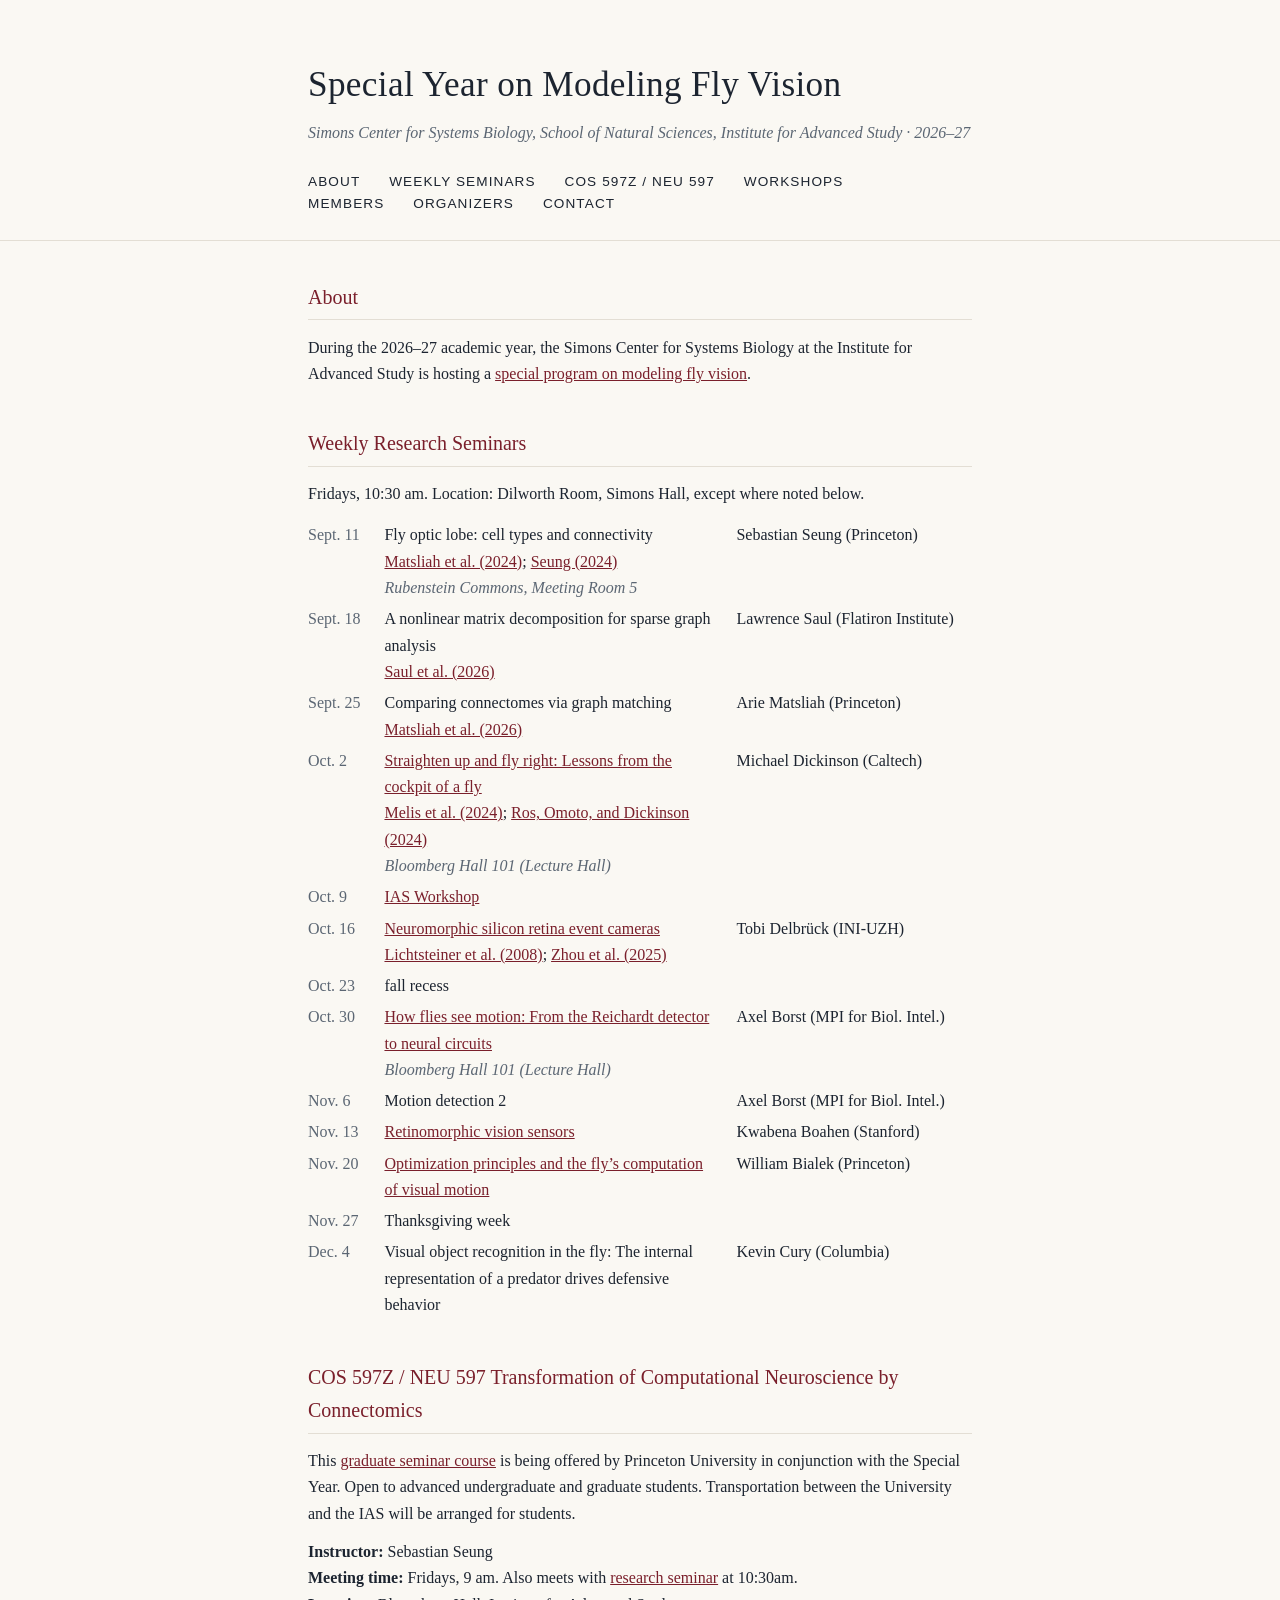
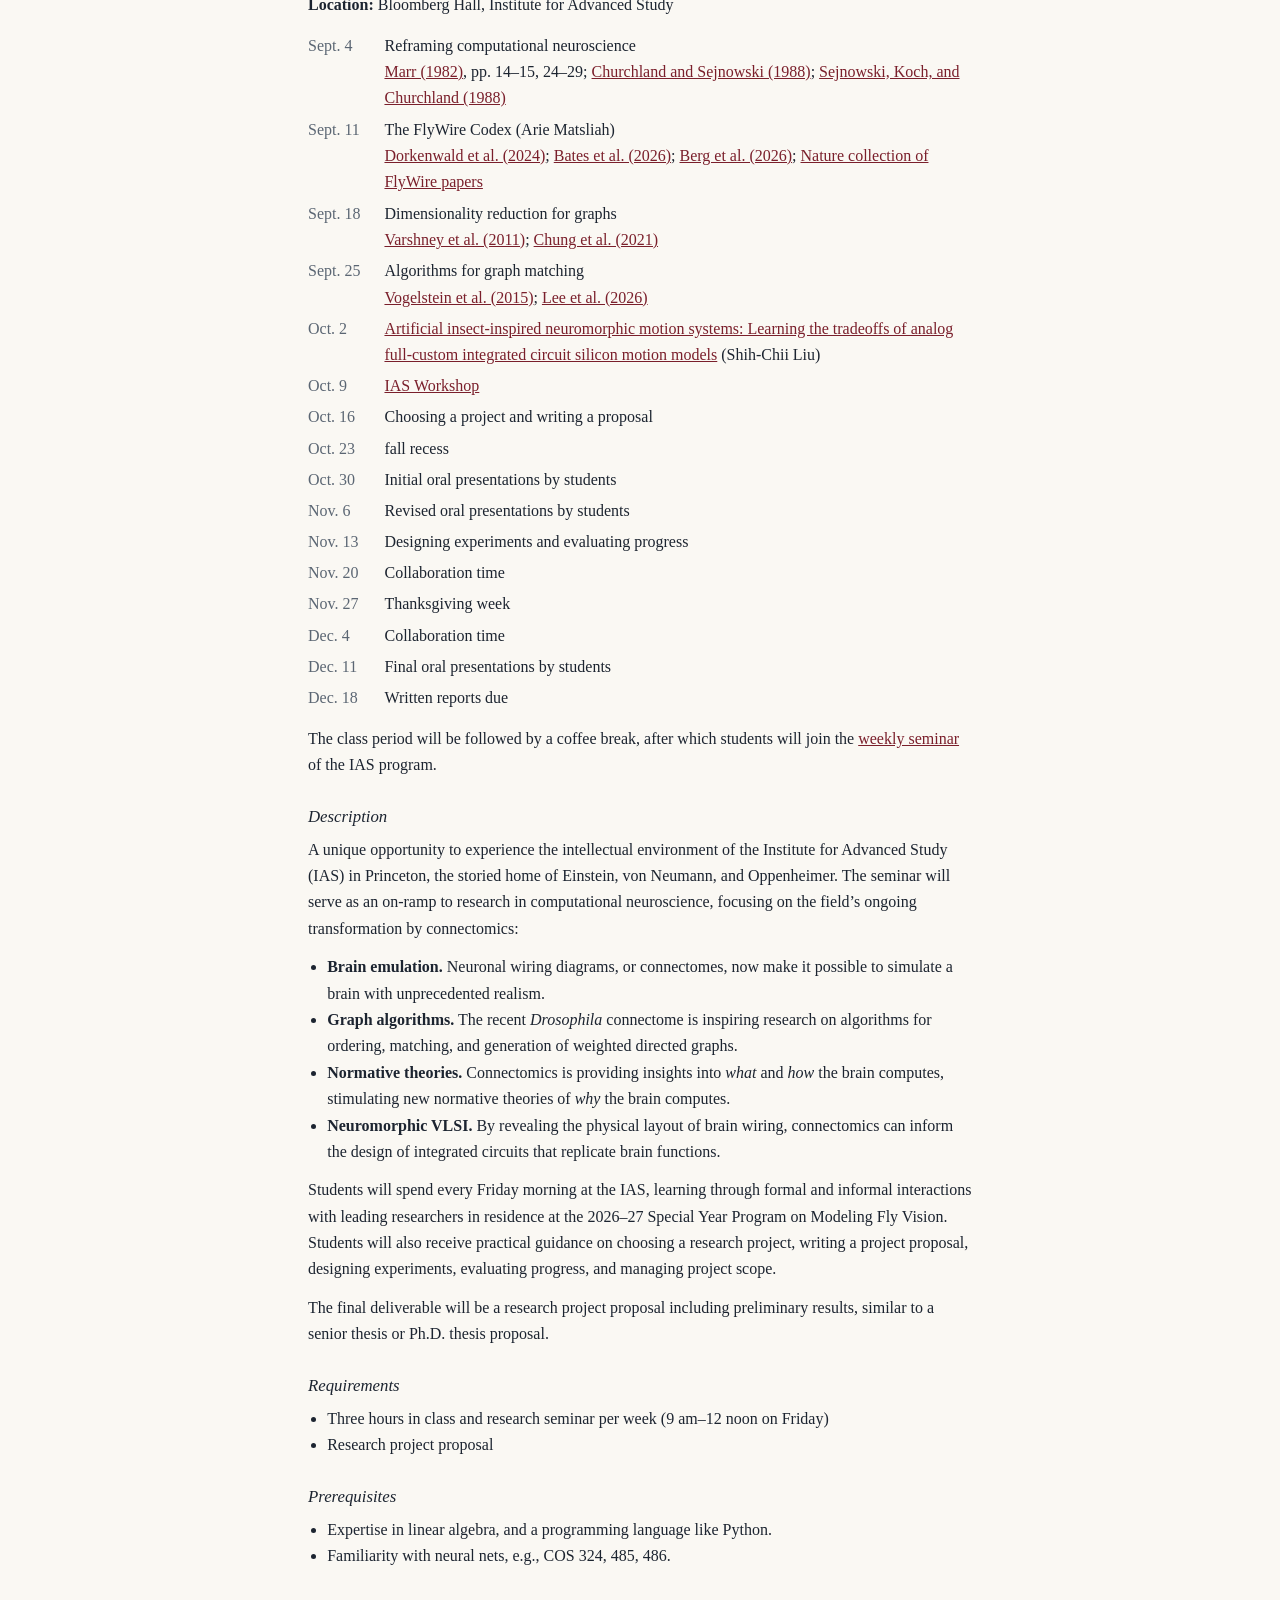
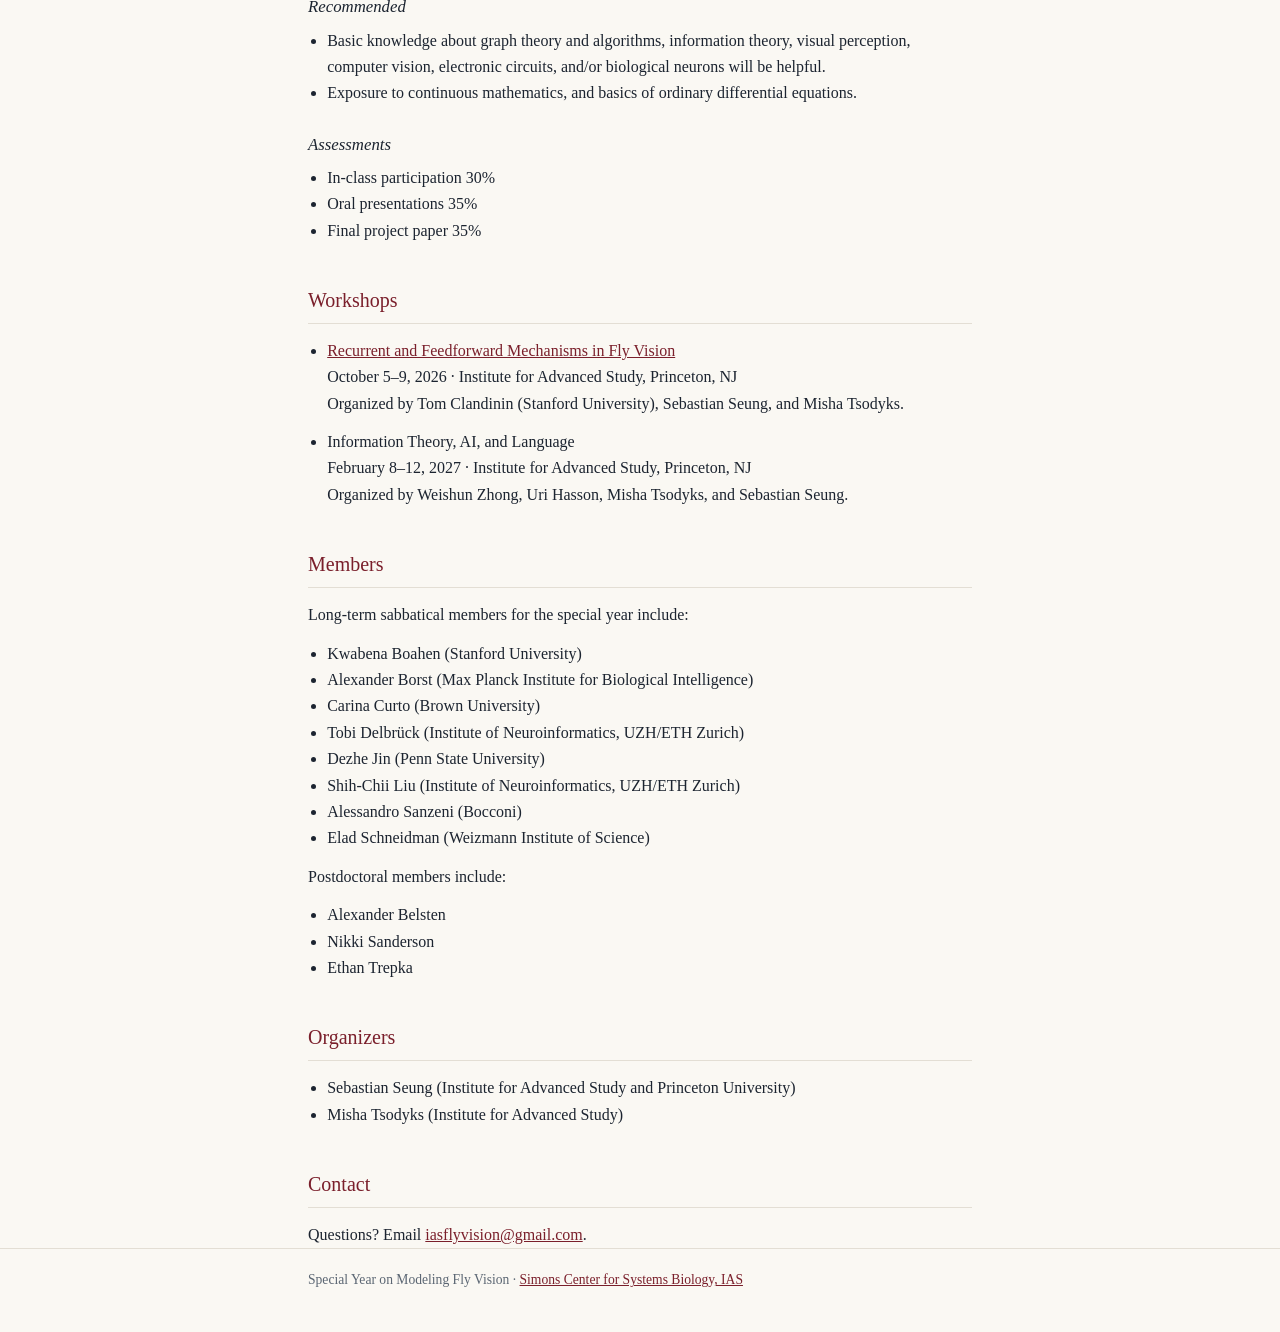
<file: index.html>
<!DOCTYPE html>
<html lang="en">
<head>
  <meta charset="utf-8">
  <meta name="viewport" content="width=device-width, initial-scale=1">
  <title>Special Year on Modeling Fly Vision</title>
  <meta name="description" content="Special Year on Modeling Fly Vision at the Simons Center for Systems Biology, Institute for Advanced Study, 2026–27.">
  <meta name="robots" content="noindex, nofollow">
  <link rel="stylesheet" href="style.css">
  <script data-goatcounter="https://iasflyvision.goatcounter.com/count"
        async src="//gc.zgo.at/count.js"></script>
</head>
<body>
  <header>
    <div class="container">
      <h1>Special Year on Modeling Fly Vision</h1>
      <p class="tagline">Simons Center for Systems Biology, School of Natural Sciences,
        Institute for Advanced Study &middot; 2026&ndash;27</p>
      <nav>
        <a href="#about">About</a>
        <a href="#seminars">Weekly Seminars</a>
        <a href="#course">COS 597Z / NEU 597</a>
        <a href="#workshops">Workshops</a>
        <a href="#members">Members</a>
        <a href="#organizers">Organizers</a>
        <a href="#contact">Contact</a>
      </nav>
    </div>
  </header>

  <main class="container">
    <section id="about">
      <h2>About</h2>
      <p>
        During the 2026&ndash;27 academic year, the Simons Center for Systems
        Biology at the Institute for Advanced Study is hosting a
        <a href="https://www.ias.edu/sns/csb#special-year">special program
        on modeling fly vision</a>.
      </p>
    </section>

    <section id="seminars">
      <h2>Weekly Research Seminars</h2>
      <p>
        Fridays, 10:30 am. Location: Dilworth Room, Simons Hall, except where
        noted below.
      </p>
      <table class="schedule">
        <tr><td>Sept. 11</td><td>Fly optic lobe: cell types and connectivity<br>
          <a href="https://doi.org/10.1038/s41586-024-07981-1">Matsliah et
          al. (2024)</a>;
          <a href="https://doi.org/10.1038/s41586-024-07953-5">Seung
          (2024)</a><br>
          <span class="venue">Rubenstein Commons, Meeting Room 5</span></td>
          <td>Sebastian Seung (Princeton)</td></tr>
        <tr><td>Sept. 18</td><td>A nonlinear matrix decomposition for sparse
          graph analysis<br>
          <a href="https://arxiv.org/pdf/2608.21607">Saul et al. (2026)</a></td>
          <td>Lawrence Saul (Flatiron Institute)</td></tr>
        <tr><td>Sept. 25</td><td>Comparing connectomes via graph matching<br>
          <a href="https://doi.org/10.64898/2026.06.14.732053">Matsliah et
          al. (2026)</a></td>
          <td>Arie Matsliah (Princeton)</td></tr>
        <tr><td>Oct. 2</td><td><a href="abstracts/dickinson.html">Straighten
          up and fly right: Lessons from the cockpit of a fly</a><br>
          <a href="assets/Melis,%20et%20al.,%20Nature%202024.pdf">Melis et
          al. (2024)</a>;
          <a href="assets/Ros,Omoto,%20and%20Dickinson.%202024.pdf">Ros,
          Omoto, and Dickinson (2024)</a><br>
          <span class="venue">Bloomberg Hall 101 (Lecture Hall)</span></td>
          <td>Michael Dickinson (Caltech)</td></tr>
        <tr><td>Oct. 9</td><td><a href="#workshops">IAS Workshop</a></td><td></td></tr>
        <tr><td>Oct. 16</td><td><a href="abstracts/delbruck.html">Neuromorphic
          silicon retina event cameras</a><br>
          <a href="https://doi.org/10.1109/JSSC.2007.914337">Lichtsteiner et
          al. (2008)</a>;
          <a href="https://doi.org/10.1038/s41467-025-65387-7">Zhou et
          al. (2025)</a></td>
          <td>Tobi Delbr&uuml;ck (INI-UZH)</td></tr>
        <tr><td>Oct. 23</td><td>fall recess</td><td></td></tr>
        <tr><td>Oct. 30</td><td><a href="abstracts/borst.html">How flies see
          motion: From the Reichardt detector to neural circuits</a><br>
          <span class="venue">Bloomberg Hall 101 (Lecture Hall)</span></td>
          <td>Axel Borst (MPI for Biol. Intel.)</td></tr>
        <tr><td>Nov. 6</td><td>Motion detection 2</td>
          <td>Axel Borst (MPI for Biol. Intel.)</td></tr>
        <tr><td>Nov. 13</td><td><a href="abstracts/boahen.html">Retinomorphic
          vision sensors</a></td>
          <td>Kwabena Boahen (Stanford)</td></tr>
        <tr><td>Nov. 20</td><td><a href="abstracts/bialek.html">Optimization
          principles and the fly&rsquo;s computation of visual motion</a></td>
          <td>William Bialek (Princeton)</td></tr>
        <tr><td>Nov. 27</td><td>Thanksgiving week</td><td></td></tr>
        <tr><td>Dec. 4</td><td>Visual object recognition in the fly: The
          internal representation of a predator drives defensive behavior</td>
          <td>Kevin Cury (Columbia)</td></tr>
      </table>
    </section>

    <section id="course">
      <h2>COS 597Z / NEU 597 Transformation of Computational Neuroscience by Connectomics</h2>
      <p>
        This <a href="https://registrar.princeton.edu/course-offerings/course-details?term=1272&amp;courseid=018417">graduate seminar course</a>
        is being offered by Princeton University in conjunction with the
        Special Year. Open to advanced undergraduate and graduate students.
        Transportation between the University and the IAS will be arranged
        for students.
      </p>

      <ul class="course-facts">
        <li><strong>Instructor:</strong> Sebastian Seung</li>
        <li><strong>Meeting time:</strong> Fridays, 9 am. Also meets with
          <a href="#seminars">research seminar</a> at 10:30am.</li>
        <li><strong>Location:</strong> Bloomberg Hall, Institute for Advanced Study
        </li>
      </ul>

      <table class="schedule">
        <tr><td>Sept. 4</td><td>Reframing computational neuroscience<br>
          <a href="assets/Marr%20Vision%20Chapter%201.pdf">Marr (1982)</a>,
          pp. 14&ndash;15, 24&ndash;29;
          <a href="assets/Churchland%20Sejnowski%20perspectives%20cognitive%20neuroscience%2088.pdf">Churchland
          and Sejnowski (1988)</a>;
          <a href="assets/Sejnowski%20Koch%20Churchland%20computational%20neuroscience%2088.pdf">Sejnowski,
          Koch, and Churchland (1988)</a></td></tr>
        <tr><td>Sept. 11</td><td>The FlyWire Codex (Arie Matsliah)<br>
          <a href="https://doi.org/10.1038/s41586-024-07558-y">Dorkenwald et
          al. (2024)</a>;
          <a href="https://doi.org/10.1038/s41586-026-10735-w">Bates et
          al. (2026)</a>;
          <a href="https://doi.org/10.1016/j.cell.2026.08.015">Berg et
          al. (2026)</a>;
          <a href="https://www.nature.com/collections/hgcfafejia">Nature
          collection of FlyWire papers</a></td></tr>
        <tr><td>Sept. 18</td><td>Dimensionality reduction for graphs<br>
          <a href="https://doi.org/10.1371/journal.pcbi.1001066">Varshney et
          al. (2011)</a>;
          <a href="https://doi.org/10.1146/annurev-statistics-042720-023234">Chung
          et al. (2021)</a></td></tr>
        <tr><td>Sept. 25</td><td>Algorithms for graph matching<br>
          <a href="https://doi.org/10.1371/journal.pone.0121002">Vogelstein
          et al. (2015)</a>;
          <a href="https://openreview.net/forum?id=8MjCOMyaDf">Lee et
          al. (2026)</a></td></tr>
        <tr><td>Oct. 2</td><td><a href="abstracts/liu.html">Artificial
          insect-inspired neuromorphic motion systems: Learning the tradeoffs
          of analog full-custom integrated circuit silicon motion models</a>
          (Shih-Chii Liu)</td></tr>
        <tr><td>Oct. 9</td><td><a href="#workshops">IAS Workshop</a></td></tr>
        <tr><td>Oct. 16</td><td>Choosing a project and writing a proposal</td></tr>
        <tr><td>Oct. 23</td><td>fall recess</td></tr>
        <tr><td>Oct. 30</td><td>Initial oral presentations by students</td></tr>
        <tr><td>Nov. 6</td><td>Revised oral presentations by students</td></tr>
        <tr><td>Nov. 13</td><td>Designing experiments and evaluating progress</td></tr>
        <tr><td>Nov. 20</td><td>Collaboration time</td></tr>
        <tr><td>Nov. 27</td><td>Thanksgiving week</td></tr>
        <tr><td>Dec. 4</td><td>Collaboration time</td></tr>
        <tr><td>Dec. 11</td><td>Final oral presentations by students</td></tr>
        <tr><td>Dec. 18</td><td>Written reports due</td></tr>
      </table>

      <p>
        The class period will be followed by a coffee break, after which
        students will join the
        <a href="#seminars">weekly seminar</a> of the IAS program.
      </p>

      <h3>Description</h3>
      <p>
        A unique opportunity to experience the intellectual environment of the
        Institute for Advanced Study (IAS) in Princeton, the storied home of
        Einstein, von Neumann, and Oppenheimer. The seminar will serve as an
        on-ramp to research in computational neuroscience, focusing on the
        field&rsquo;s ongoing transformation by connectomics:
      </p>
      <ul>
        <li><strong>Brain emulation.</strong> Neuronal wiring diagrams, or
          connectomes, now make it possible to simulate a brain with
          unprecedented realism.</li>
        <li><strong>Graph algorithms.</strong> The recent <em>Drosophila</em>
          connectome is inspiring research on algorithms for ordering, matching,
          and generation of weighted directed graphs.</li>
        <li><strong>Normative theories.</strong> Connectomics is providing
          insights into <em>what</em> and <em>how</em> the brain computes,
          stimulating new normative theories of <em>why</em> the brain
          computes.</li>
        <li><strong>Neuromorphic VLSI.</strong> By revealing the physical layout
          of brain wiring, connectomics can inform the design of integrated
          circuits that replicate brain functions.</li>
      </ul>
      <p>
        Students will spend every Friday morning at the IAS, learning through
        formal and informal interactions with leading researchers in residence
        at the 2026&ndash;27 Special Year Program on Modeling Fly Vision. 
        Students will also receive practical guidance on choosing a
        research project, writing a project proposal, designing experiments,
        evaluating progress, and managing project scope.
      </p>
      <p>
        The final deliverable will be a research project proposal including
        preliminary results, similar to a senior thesis or Ph.D. thesis
        proposal.
      </p>

      <h3>Requirements</h3>
      <ul>
        <li>Three hours in class and research seminar per week
          (9 am&ndash;12 noon on Friday)</li>
        <li>Research project proposal</li>
      </ul>

      <h3>Prerequisites</h3>
      <ul>
        <li>Expertise in linear algebra, and a programming language like Python.</li>
        <li>Familiarity with neural nets, e.g., COS 324, 485, 486.</li>
      </ul>

      <h3>Recommended</h3>
      <ul>
        <li>Basic knowledge about graph theory and algorithms, information
          theory, visual perception, computer vision, electronic circuits,
          and/or biological neurons will be helpful.</li>
        <li>Exposure to continuous mathematics, and basics of ordinary
          differential equations.</li>
      </ul>

      <h3>Assessments</h3>
      <ul>
        <li>In-class participation 30%</li>
        <li>Oral presentations 35%</li>
        <li>Final project paper 35%</li>
      </ul>
    </section>

    <section id="workshops">
      <h2>Workshops</h2>
      <ul>
        <li>
          <a href="https://www.ias.edu/sns/workshop-recurrent-and-feedforward-mechanisms-fly-vision">
            Recurrent and Feedforward Mechanisms in Fly Vision</a><br>
          October 5&ndash;9, 2026 &middot; Institute for Advanced Study, Princeton, NJ<br>
          Organized by Tom Clandinin (Stanford University), Sebastian Seung, and
          Misha Tsodyks.
        </li>
        <li>
          Information Theory, AI, and Language<br>
          February 8&ndash;12, 2027 &middot; Institute for Advanced Study, Princeton, NJ<br>
          Organized by Weishun Zhong, Uri Hasson, Misha Tsodyks, and Sebastian
          Seung.
        </li>
      </ul>
    </section>

    <section id="members">
      <h2>Members</h2>
      <p>Long-term sabbatical members for the special year include:</p>
      <ul>
        <li>Kwabena Boahen (Stanford University)</li>
        <li>Alexander Borst (Max Planck Institute for Biological Intelligence)</li>
        <li>Carina Curto (Brown University)</li>
        <li>Tobi Delbr&uuml;ck (Institute of Neuroinformatics, UZH/ETH Zurich)</li>
        <li>Dezhe Jin (Penn State University)</li>
        <li>Shih-Chii Liu (Institute of Neuroinformatics, UZH/ETH Zurich)</li>
        <li>Alessandro Sanzeni (Bocconi)</li>
        <li>Elad Schneidman (Weizmann Institute of Science)</li>
      </ul>
      <p>Postdoctoral members include:</p>
      <ul>
        <li>Alexander Belsten</li>
        <li>Nikki Sanderson</li>
        <li>Ethan Trepka</li>
      </ul>
    </section>

    <section id="organizers">
      <h2>Organizers</h2>
      <ul>
        <li>Sebastian Seung (Institute for Advanced Study and Princeton University)</li>
        <li>Misha Tsodyks (Institute for Advanced Study)</li>
      </ul>
    </section>

    <section id="contact">
      <h2>Contact</h2>
      <p>
        Questions? Email <a href="mailto:iasflyvision@gmail.com">iasflyvision@gmail.com</a>.
      </p>
    </section>
  </main>

  <footer>
    <div class="container">
      <p>Special Year on Modeling Fly Vision &middot;
        <a href="https://www.ias.edu/sns/csb#special-year">Simons Center for Systems Biology, IAS</a></p>
    </div>
  </footer>
</body>
</html>
</file>
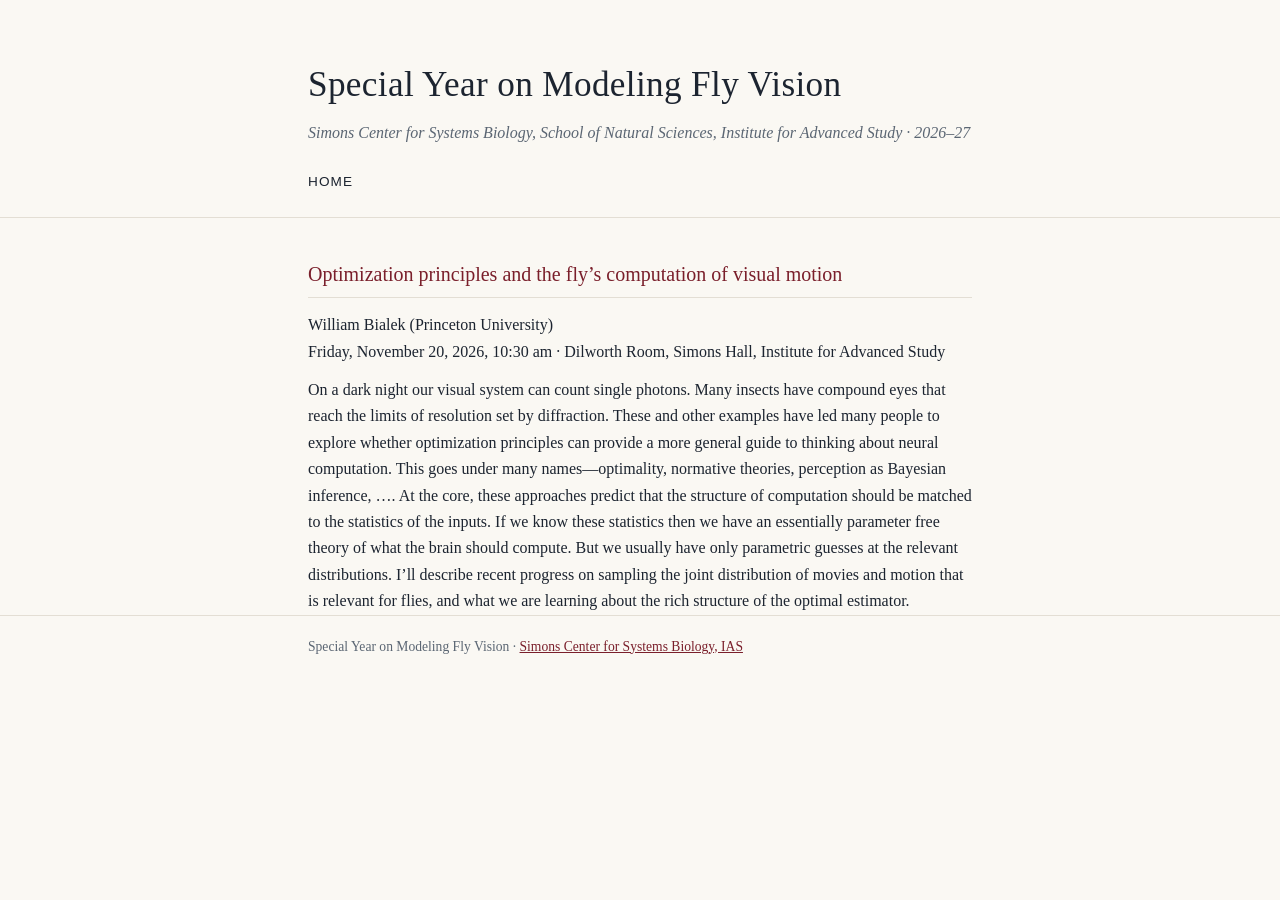
<file: abstracts/bialek.html>
<!DOCTYPE html>
<html lang="en">
<head>
  <meta charset="utf-8">
  <meta name="viewport" content="width=device-width, initial-scale=1">
  <title>Optimization Principles and Fly Motion Vision</title>
  <meta name="robots" content="noindex, nofollow">
  <link rel="stylesheet" href="../style.css">
  <script data-goatcounter="https://iasflyvision.goatcounter.com/count"
        async src="//gc.zgo.at/count.js"></script>
</head>
<body>
  <header>
    <div class="container">
      <h1>Special Year on Modeling Fly Vision</h1>
      <p class="tagline">Simons Center for Systems Biology, School of Natural Sciences,
        Institute for Advanced Study &middot; 2026&ndash;27</p>
      <nav>
        <a href="../index.html">Home</a>
      </nav>
    </div>
  </header>

  <main class="container">
    <section>
      <h2>Optimization principles and the fly&rsquo;s computation of visual
        motion</h2>
      <p>
        William Bialek (Princeton University)<br>
        Friday, November 20, 2026, 10:30 am &middot; Dilworth Room, Simons
        Hall, Institute for Advanced Study
      </p>
      <p>
        On a dark night our visual system can count single photons. Many
        insects have compound eyes that reach the limits of resolution set
        by diffraction. These and other examples have led many people to
        explore whether optimization principles can provide a more general
        guide to thinking about neural computation. This goes under many
        names&mdash;optimality, normative theories, perception as Bayesian
        inference, &hellip;. At the core, these approaches predict that the
        structure of computation should be matched to the statistics of the
        inputs. If we know these statistics then we have an essentially
        parameter free theory of what the brain should compute. But we
        usually have only parametric guesses at the relevant distributions.
        I&rsquo;ll describe recent progress on sampling the joint
        distribution of movies and motion that is relevant for flies, and
        what we are learning about the rich structure of the optimal
        estimator.
      </p>
    </section>
  </main>

  <footer>
    <div class="container">
      <p>Special Year on Modeling Fly Vision &middot;
        <a href="https://www.ias.edu/sns/csb#special-year">Simons Center for Systems Biology, IAS</a></p>
    </div>
  </footer>
</body>
</html>
</file>
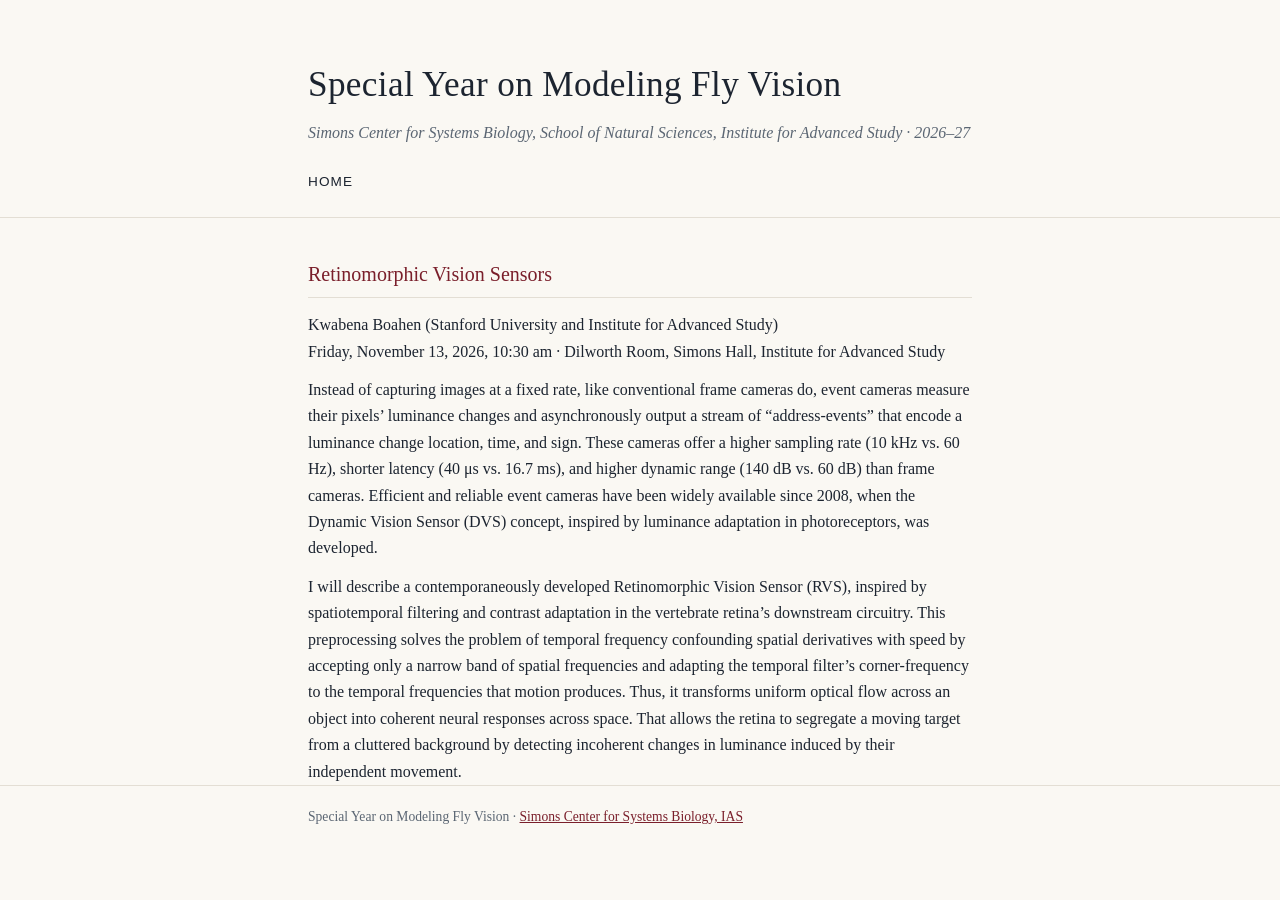
<file: abstracts/boahen.html>
<!DOCTYPE html>
<html lang="en">
<head>
  <meta charset="utf-8">
  <meta name="viewport" content="width=device-width, initial-scale=1">
  <title>Retinomorphic Vision Sensors</title>
  <meta name="robots" content="noindex, nofollow">
  <link rel="stylesheet" href="../style.css">
  <script data-goatcounter="https://iasflyvision.goatcounter.com/count"
        async src="//gc.zgo.at/count.js"></script>
</head>
<body>
  <header>
    <div class="container">
      <h1>Special Year on Modeling Fly Vision</h1>
      <p class="tagline">Simons Center for Systems Biology, School of Natural Sciences,
        Institute for Advanced Study &middot; 2026&ndash;27</p>
      <nav>
        <a href="../index.html">Home</a>
      </nav>
    </div>
  </header>

  <main class="container">
    <section>
      <h2>Retinomorphic Vision Sensors</h2>
      <p>
        Kwabena Boahen (Stanford University and Institute for Advanced
        Study)<br>
        Friday, November 13, 2026, 10:30 am &middot; Dilworth Room, Simons
        Hall, Institute for Advanced Study
      </p>
      <p>
        Instead of capturing images at a fixed rate, like conventional frame
        cameras do, event cameras measure their pixels&rsquo; luminance
        changes and asynchronously output a stream of
        &ldquo;address-events&rdquo; that encode a luminance change location,
        time, and sign. These cameras offer a higher sampling rate (10 kHz
        vs. 60 Hz), shorter latency (40 &mu;s vs. 16.7 ms), and higher
        dynamic range (140 dB vs. 60 dB) than frame cameras. Efficient and
        reliable event cameras have been widely available since 2008, when
        the Dynamic Vision Sensor (DVS) concept, inspired by luminance
        adaptation in photoreceptors, was developed.
      </p>
      <p>
        I will describe a contemporaneously developed Retinomorphic Vision
        Sensor (RVS), inspired by spatiotemporal filtering and contrast
        adaptation in the vertebrate retina&rsquo;s downstream circuitry.
        This preprocessing solves the problem of temporal frequency
        confounding spatial derivatives with speed by accepting only a narrow
        band of spatial frequencies and adapting the temporal filter&rsquo;s
        corner-frequency to the temporal frequencies that motion produces.
        Thus, it transforms uniform optical flow across an object into
        coherent neural responses across space. That allows the retina to
        segregate a moving target from a cluttered background by detecting
        incoherent changes in luminance induced by their independent
        movement.
      </p>
    </section>
  </main>

  <footer>
    <div class="container">
      <p>Special Year on Modeling Fly Vision &middot;
        <a href="https://www.ias.edu/sns/csb#special-year">Simons Center for Systems Biology, IAS</a></p>
    </div>
  </footer>
</body>
</html>
</file>
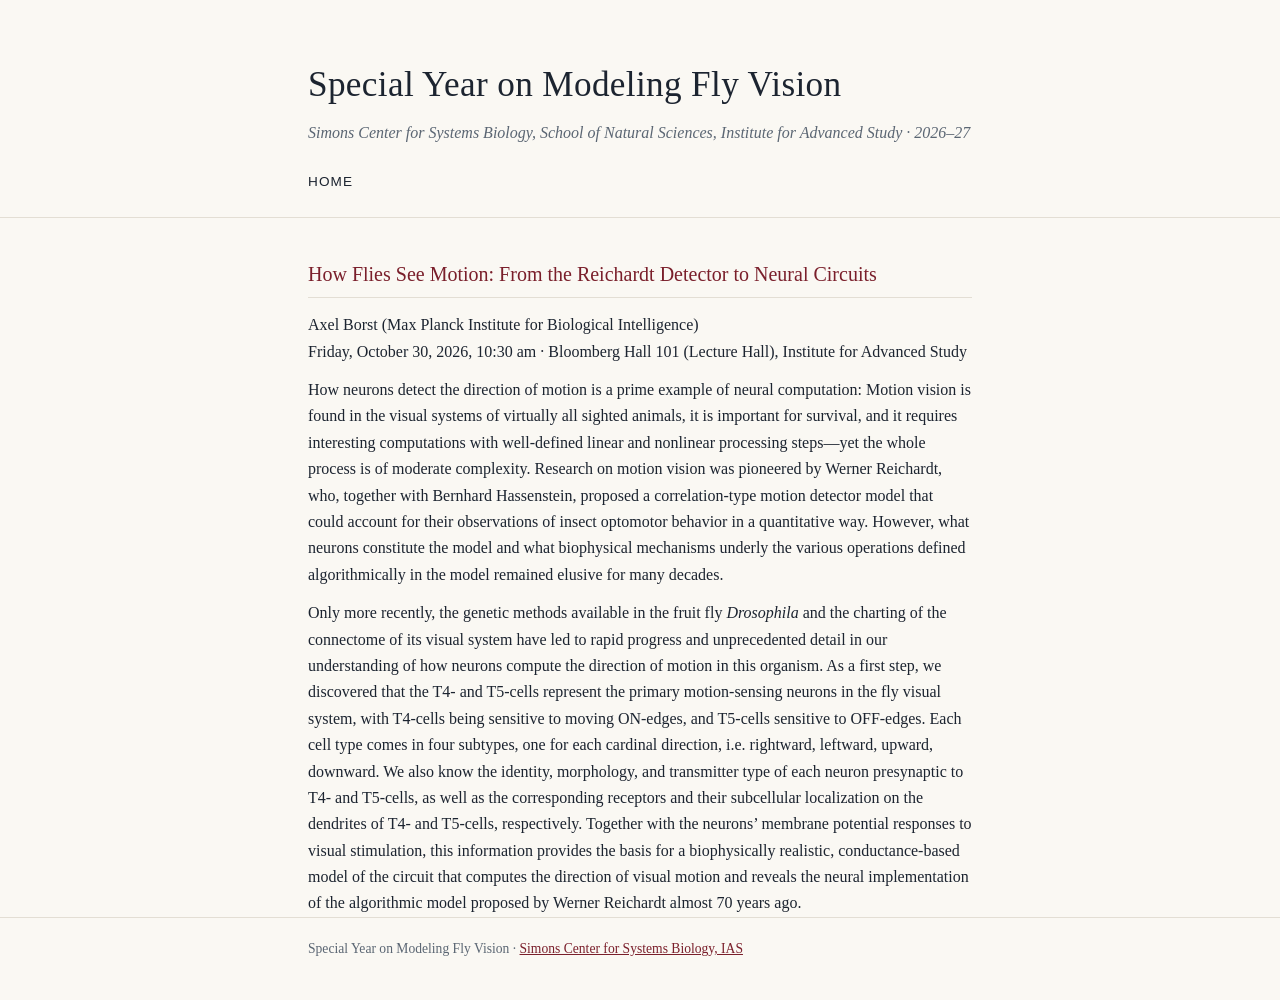
<file: abstracts/borst.html>
<!DOCTYPE html>
<html lang="en">
<head>
  <meta charset="utf-8">
  <meta name="viewport" content="width=device-width, initial-scale=1">
  <title>How Flies See Motion</title>
  <meta name="robots" content="noindex, nofollow">
  <link rel="stylesheet" href="../style.css">
  <script data-goatcounter="https://iasflyvision.goatcounter.com/count"
        async src="//gc.zgo.at/count.js"></script>
</head>
<body>
  <header>
    <div class="container">
      <h1>Special Year on Modeling Fly Vision</h1>
      <p class="tagline">Simons Center for Systems Biology, School of Natural Sciences,
        Institute for Advanced Study &middot; 2026&ndash;27</p>
      <nav>
        <a href="../index.html">Home</a>
      </nav>
    </div>
  </header>

  <main class="container">
    <section>
      <h2>How Flies See Motion: From the Reichardt Detector to Neural
        Circuits</h2>
      <p>
        Axel Borst (Max Planck Institute for Biological Intelligence)<br>
        Friday, October 30, 2026, 10:30 am &middot; Bloomberg Hall 101 (Lecture Hall),
        Institute for Advanced Study
      </p>
      <p>
        How neurons detect the direction of motion is a prime example of
        neural computation: Motion vision is found in the visual systems of
        virtually all sighted animals, it is important for survival, and it
        requires interesting computations with well-defined linear and
        nonlinear processing steps&mdash;yet the whole process is of moderate
        complexity. Research on motion vision was pioneered by Werner
        Reichardt, who, together with Bernhard Hassenstein, proposed a
        correlation-type motion detector model that could account for their
        observations of insect optomotor behavior in a quantitative way.
        However, what neurons constitute the model and what biophysical
        mechanisms underly the various operations defined algorithmically in
        the model remained elusive for many decades.
      </p>
      <p>
        Only more recently, the genetic methods available in the fruit fly
        <i>Drosophila</i> and the charting of the connectome of its visual
        system have led to rapid progress and unprecedented detail in our
        understanding of how neurons compute the direction of motion in this
        organism. As a first step, we discovered that the T4- and T5-cells
        represent the primary motion-sensing neurons in the fly visual
        system, with T4-cells being sensitive to moving ON-edges, and
        T5-cells sensitive to OFF-edges. Each cell type comes in four
        subtypes, one for each cardinal direction, i.e. rightward, leftward,
        upward, downward. We also know the identity, morphology, and
        transmitter type of each neuron presynaptic to T4- and T5-cells, as
        well as the corresponding receptors and their subcellular
        localization on the dendrites of T4- and T5-cells, respectively.
        Together with the neurons&rsquo; membrane potential responses to
        visual stimulation, this information provides the basis for a
        biophysically realistic, conductance-based model of the circuit that
        computes the direction of visual motion and reveals the neural
        implementation of the algorithmic model proposed by Werner Reichardt
        almost 70 years ago.
      </p>
    </section>
  </main>

  <footer>
    <div class="container">
      <p>Special Year on Modeling Fly Vision &middot;
        <a href="https://www.ias.edu/sns/csb#special-year">Simons Center for Systems Biology, IAS</a></p>
    </div>
  </footer>
</body>
</html>
</file>
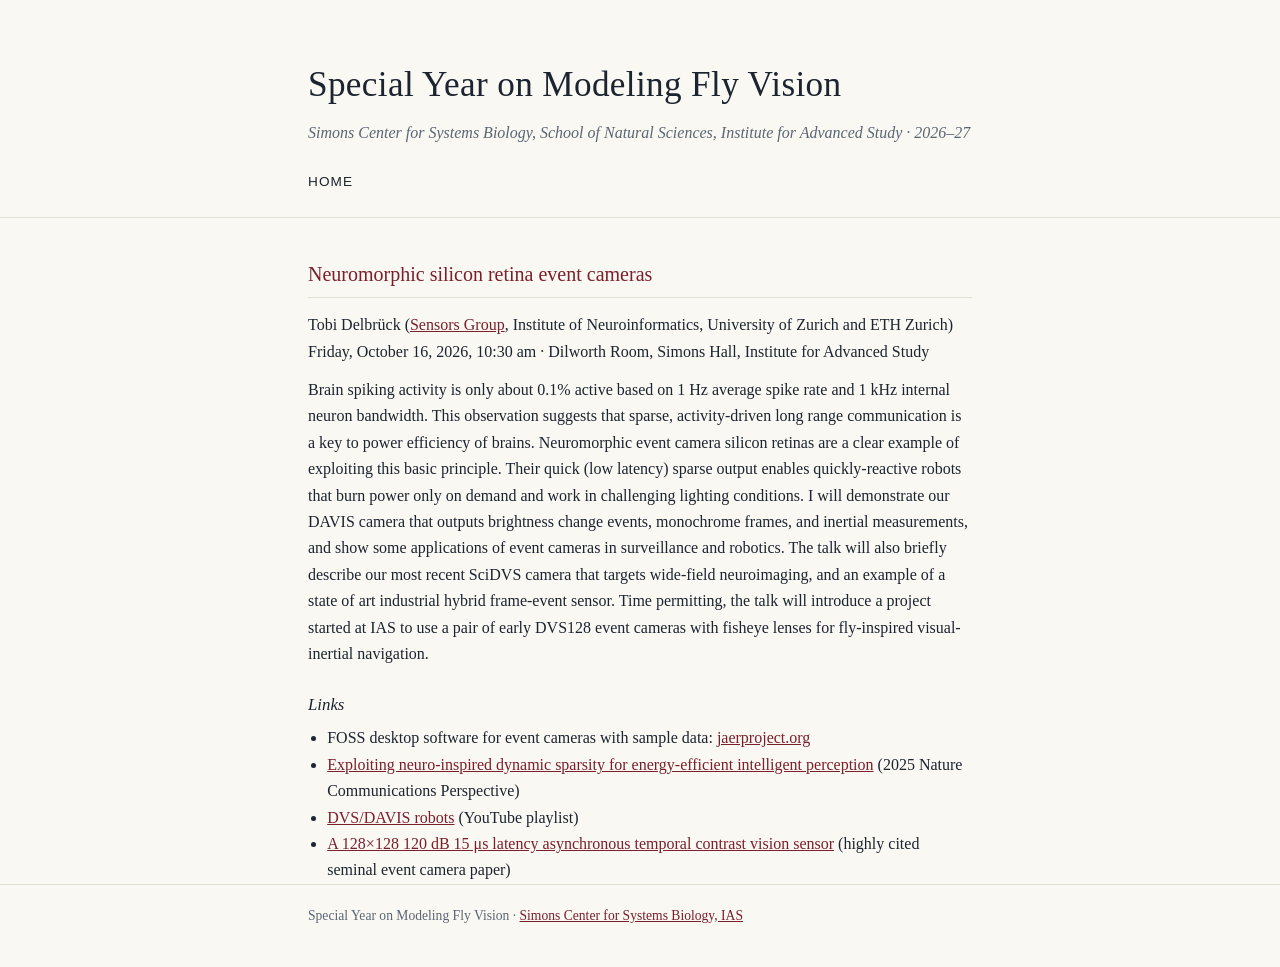
<file: abstracts/delbruck.html>
<!DOCTYPE html>
<html lang="en">
<head>
  <meta charset="utf-8">
  <meta name="viewport" content="width=device-width, initial-scale=1">
  <title>Neuromorphic silicon retina event cameras</title>
  <meta name="robots" content="noindex, nofollow">
  <link rel="stylesheet" href="../style.css">
  <script data-goatcounter="https://iasflyvision.goatcounter.com/count"
        async src="//gc.zgo.at/count.js"></script>
</head>
<body>
  <header>
    <div class="container">
      <h1>Special Year on Modeling Fly Vision</h1>
      <p class="tagline">Simons Center for Systems Biology, School of Natural Sciences,
        Institute for Advanced Study &middot; 2026&ndash;27</p>
      <nav>
        <a href="../index.html">Home</a>
      </nav>
    </div>
  </header>

  <main class="container">
    <section>
      <h2>Neuromorphic silicon retina event cameras</h2>
      <p>
        Tobi Delbr&uuml;ck (<a href="https://sensors.ini.ch/">Sensors
        Group</a>, Institute of Neuroinformatics, University of Zurich and
        ETH Zurich)<br>
        Friday, October 16, 2026, 10:30 am &middot; Dilworth Room, Simons
        Hall, Institute for Advanced Study
      </p>
      <p>
        Brain spiking activity is only about 0.1% active based on 1 Hz
        average spike rate and 1 kHz internal neuron bandwidth. This
        observation suggests that sparse, activity-driven long range
        communication is a key to power efficiency of brains. Neuromorphic
        event camera silicon retinas are a clear example of exploiting this
        basic principle. Their quick (low latency) sparse output enables
        quickly-reactive robots that burn power only on demand and work in
        challenging lighting conditions. I will demonstrate our DAVIS camera
        that outputs brightness change events, monochrome frames, and
        inertial measurements, and show some applications of event cameras
        in surveillance and robotics. The talk will also briefly describe
        our most recent SciDVS camera that targets wide-field neuroimaging,
        and an example of a state of art industrial hybrid frame-event
        sensor. Time permitting, the talk will introduce a project started
        at IAS to use a pair of early DVS128 event cameras with fisheye
        lenses for fly-inspired visual-inertial navigation.
      </p>
      <h3>Links</h3>
      <ul>
        <li>FOSS desktop software for event cameras with sample data:
          <a href="http://jaerproject.org/">jaerproject.org</a></li>
        <li><a href="https://doi.org/10.1038/s41467-025-65387-7">Exploiting
          neuro-inspired dynamic sparsity for energy-efficient intelligent
          perception</a> (2025 Nature Communications Perspective)</li>
        <li><a href="https://www.youtube.com/watch?v=IC5x7ftJ96w&amp;list=PLVtZ8f-q0U5gYfcIc7keo8BXOvwyq4BE9">DVS/DAVIS
          robots</a> (YouTube playlist)</li>
        <li><a href="https://doi.org/10.1109/JSSC.2007.914337">A
          128&times;128 120 dB 15 &mu;s latency asynchronous temporal
          contrast vision sensor</a> (highly cited seminal event camera
          paper)</li>
      </ul>
    </section>
  </main>

  <footer>
    <div class="container">
      <p>Special Year on Modeling Fly Vision &middot;
        <a href="https://www.ias.edu/sns/csb#special-year">Simons Center for Systems Biology, IAS</a></p>
    </div>
  </footer>
</body>
</html>
</file>
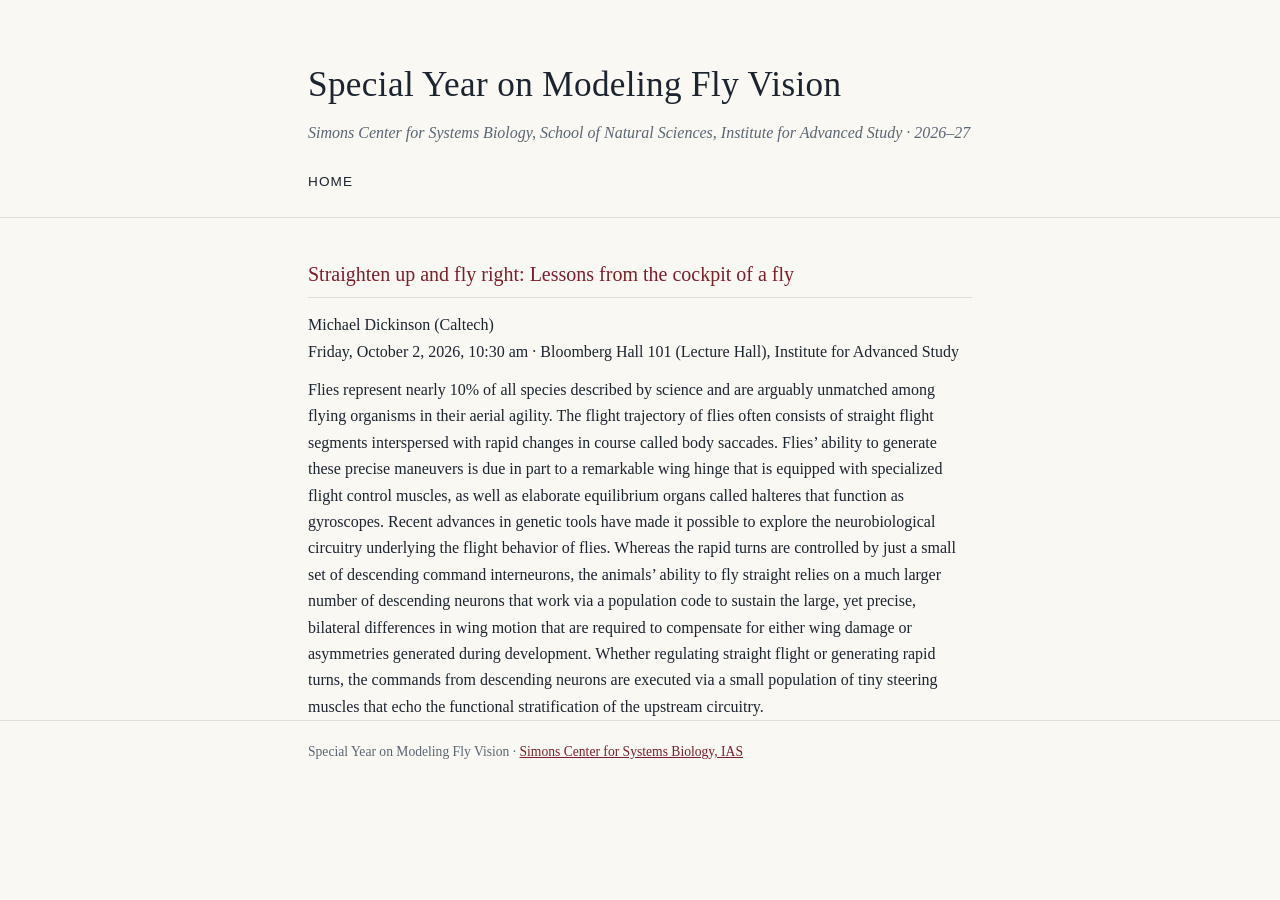
<file: abstracts/dickinson.html>
<!DOCTYPE html>
<html lang="en">
<head>
  <meta charset="utf-8">
  <meta name="viewport" content="width=device-width, initial-scale=1">
  <title>Straighten up and fly right: Lessons from the cockpit of a fly</title>
  <meta name="robots" content="noindex, nofollow">
  <link rel="stylesheet" href="../style.css">
  <script data-goatcounter="https://iasflyvision.goatcounter.com/count"
        async src="//gc.zgo.at/count.js"></script>
</head>
<body>
  <header>
    <div class="container">
      <h1>Special Year on Modeling Fly Vision</h1>
      <p class="tagline">Simons Center for Systems Biology, School of Natural Sciences,
        Institute for Advanced Study &middot; 2026&ndash;27</p>
      <nav>
        <a href="../index.html">Home</a>
      </nav>
    </div>
  </header>

  <main class="container">
    <section>
      <h2>Straighten up and fly right: Lessons from the cockpit of a fly</h2>
      <p>
        Michael Dickinson (Caltech)<br>
        Friday, October 2, 2026, 10:30 am &middot; Bloomberg Hall 101 (Lecture Hall),
        Institute for Advanced Study
      </p>
      <p>
        Flies represent nearly 10% of all species described by science and are
        arguably unmatched among flying organisms in their aerial agility. The
        flight trajectory of flies often consists of straight flight segments
        interspersed with rapid changes in course called body saccades.
        Flies&rsquo; ability to generate these precise maneuvers is due in part
        to a remarkable wing hinge that is equipped with specialized flight
        control muscles, as well as elaborate equilibrium organs called
        halteres that function as gyroscopes. Recent advances in genetic tools
        have made it possible to explore the neurobiological circuitry
        underlying the flight behavior of flies. Whereas the rapid turns are
        controlled by just a small set of descending command interneurons, the
        animals&rsquo; ability to fly straight relies on a much larger number
        of descending neurons that work via a population code to sustain the
        large, yet precise, bilateral differences in wing motion that are
        required to compensate for either wing damage or asymmetries generated
        during development. Whether regulating straight flight or generating
        rapid turns, the commands from descending neurons are executed via a
        small population of tiny steering muscles that echo the functional
        stratification of the upstream circuitry.
      </p>
    </section>
  </main>

  <footer>
    <div class="container">
      <p>Special Year on Modeling Fly Vision &middot;
        <a href="https://www.ias.edu/sns/csb#special-year">Simons Center for Systems Biology, IAS</a></p>
    </div>
  </footer>
</body>
</html>
</file>
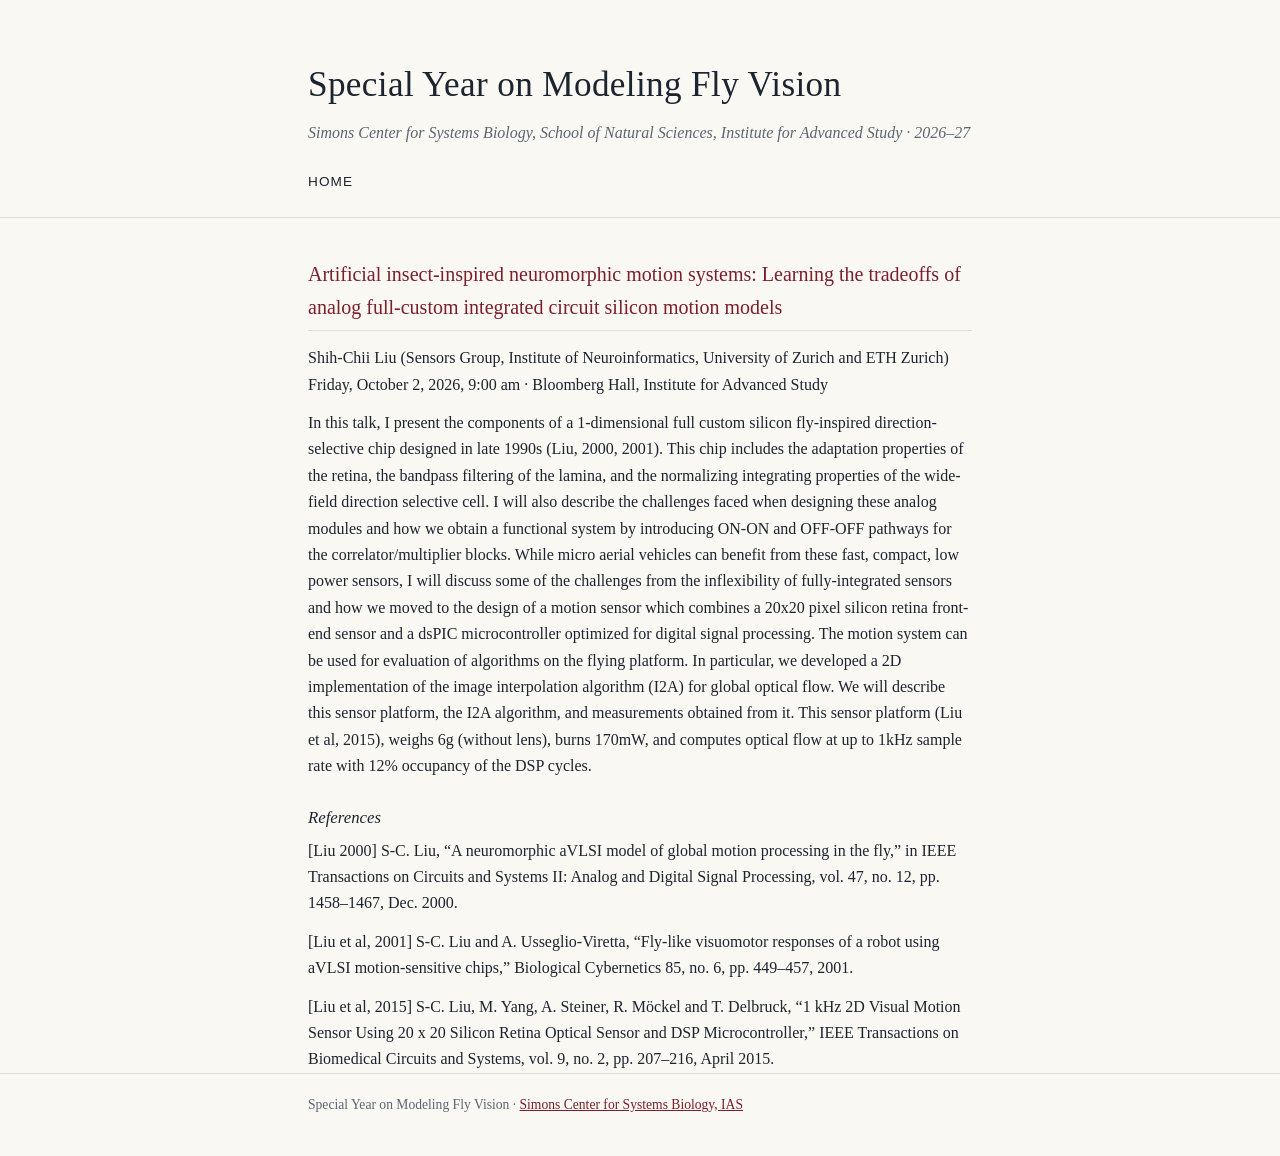
<file: abstracts/liu.html>
<!DOCTYPE html>
<html lang="en">
<head>
  <meta charset="utf-8">
  <meta name="viewport" content="width=device-width, initial-scale=1">
  <title>Artificial insect-inspired neuromorphic motion systems</title>
  <meta name="robots" content="noindex, nofollow">
  <link rel="stylesheet" href="../style.css">
  <script data-goatcounter="https://iasflyvision.goatcounter.com/count"
        async src="//gc.zgo.at/count.js"></script>
</head>
<body>
  <header>
    <div class="container">
      <h1>Special Year on Modeling Fly Vision</h1>
      <p class="tagline">Simons Center for Systems Biology, School of Natural Sciences,
        Institute for Advanced Study &middot; 2026&ndash;27</p>
      <nav>
        <a href="../index.html">Home</a>
      </nav>
    </div>
  </header>

  <main class="container">
    <section>
      <h2>Artificial insect-inspired neuromorphic motion systems: Learning the
        tradeoffs of analog full-custom integrated circuit silicon motion
        models</h2>
      <p>
        Shih-Chii Liu (Sensors Group, Institute of Neuroinformatics,
        University of Zurich and ETH Zurich)<br>
        Friday, October 2, 2026, 9:00 am &middot; Bloomberg Hall,
        Institute for Advanced Study
      </p>
      <p>
        In this talk, I present the components of a 1-dimensional full custom
        silicon fly-inspired direction-selective chip designed in late 1990s
        (Liu, 2000, 2001). This chip includes the adaptation properties of the
        retina, the bandpass filtering of the lamina, and the normalizing
        integrating properties of the wide-field direction selective cell. I
        will also describe the challenges faced when designing these analog
        modules and how we obtain a functional system by introducing ON-ON and
        OFF-OFF pathways for the correlator/multiplier blocks. While micro
        aerial vehicles can benefit from these fast, compact, low power
        sensors, I will discuss some of the challenges from the inflexibility
        of fully-integrated sensors and how we moved to the design of a motion
        sensor which combines a 20x20 pixel silicon retina front-end sensor
        and a dsPIC microcontroller optimized for digital signal processing.
        The motion system can be used for evaluation of algorithms on the
        flying platform. In particular, we developed a 2D implementation of
        the image interpolation algorithm (I2A) for global optical flow. We
        will describe this sensor platform, the I2A algorithm, and
        measurements obtained from it. This sensor platform (Liu et al, 2015),
        weighs 6g (without lens), burns 170mW, and computes optical flow at up
        to 1kHz sample rate with 12% occupancy of the DSP cycles.
      </p>
      <h3>References</h3>
      <p>
        [Liu 2000] S-C. Liu, &ldquo;A neuromorphic aVLSI model of global
        motion processing in the fly,&rdquo; in IEEE Transactions on Circuits
        and Systems II: Analog and Digital Signal Processing, vol. 47, no. 12,
        pp. 1458&ndash;1467, Dec. 2000.
      </p>
      <p>
        [Liu et al, 2001] S-C. Liu and A. Usseglio-Viretta,
        &ldquo;Fly-like visuomotor responses of a robot using aVLSI
        motion-sensitive chips,&rdquo; Biological Cybernetics 85, no. 6,
        pp. 449&ndash;457, 2001.
      </p>
      <p>
        [Liu et al, 2015] S-C. Liu, M. Yang, A. Steiner, R. M&ouml;ckel and
        T. Delbruck, &ldquo;1 kHz 2D Visual Motion Sensor Using 20 x 20
        Silicon Retina Optical Sensor and DSP Microcontroller,&rdquo; IEEE
        Transactions on Biomedical Circuits and Systems, vol. 9, no. 2,
        pp. 207&ndash;216, April 2015.
      </p>
    </section>
  </main>

  <footer>
    <div class="container">
      <p>Special Year on Modeling Fly Vision &middot;
        <a href="https://www.ias.edu/sns/csb#special-year">Simons Center for Systems Biology, IAS</a></p>
    </div>
  </footer>
</body>
</html>
</file>
<file: style.css>
:root {
  --ink: #1c2430;
  --muted: #5b6673;
  --accent: #7a1f2b;
  --rule: #e3ded4;
  --paper: #faf8f3;
}

* { box-sizing: border-box; margin: 0; padding: 0; }

body {
  font-family: Georgia, "Times New Roman", serif;
  color: var(--ink);
  background: var(--paper);
  line-height: 1.65;
}

.container {
  max-width: 44rem;
  margin: 0 auto;
  padding: 0 1.25rem;
}

header {
  border-bottom: 1px solid var(--rule);
  padding: 3.5rem 0 1.5rem;
}

h1 {
  font-size: 2.2rem;
  font-weight: normal;
  letter-spacing: 0.01em;
}

.tagline {
  color: var(--muted);
  margin-top: 0.4rem;
  font-style: italic;
}

nav {
  margin-top: 1.5rem;
  font-family: Helvetica, Arial, sans-serif;
  font-size: 0.85rem;
  text-transform: uppercase;
  letter-spacing: 0.08em;
}

nav a {
  color: var(--ink);
  text-decoration: none;
  margin-right: 1.5rem;
}

nav a:hover { color: var(--accent); }

main { padding: 1rem 1.25rem 3rem; }

section { margin-top: 2.5rem; }

h2 {
  font-size: 1.25rem;
  font-weight: normal;
  color: var(--accent);
  border-bottom: 1px solid var(--rule);
  padding-bottom: 0.35rem;
  margin-bottom: 0.9rem;
}

h3 {
  font-size: 1.05rem;
  font-weight: normal;
  font-style: italic;
  margin-top: 1.5rem;
  margin-bottom: 0.4rem;
}

a { color: var(--accent); }

ul { padding-left: 1.2rem; }

section p + p,
section p + ul,
section ul + p,
section p + table,
section ul + table,
section table + p { margin-top: 0.75rem; }

.course-title {
  font-style: italic;
  margin-bottom: 0.75rem;
}

.course-facts { list-style: none; padding-left: 0; }

.schedule { border-collapse: collapse; }

.schedule td {
  padding: 0.15rem 0;
  vertical-align: top;
}

.schedule td:not(:last-child) { padding-right: 1.5rem; }

#seminars .schedule td:nth-child(2) { width: 22rem; }

.venue {
  color: var(--muted);
  font-style: italic;
}

.schedule td:first-child {
  white-space: nowrap;
  color: var(--muted);
}

#workshops li + li { margin-top: 0.75rem; }

footer {
  border-top: 1px solid var(--rule);
  padding: 1.25rem 0 2.5rem;
  color: var(--muted);
  font-size: 0.85rem;
}
</file>
